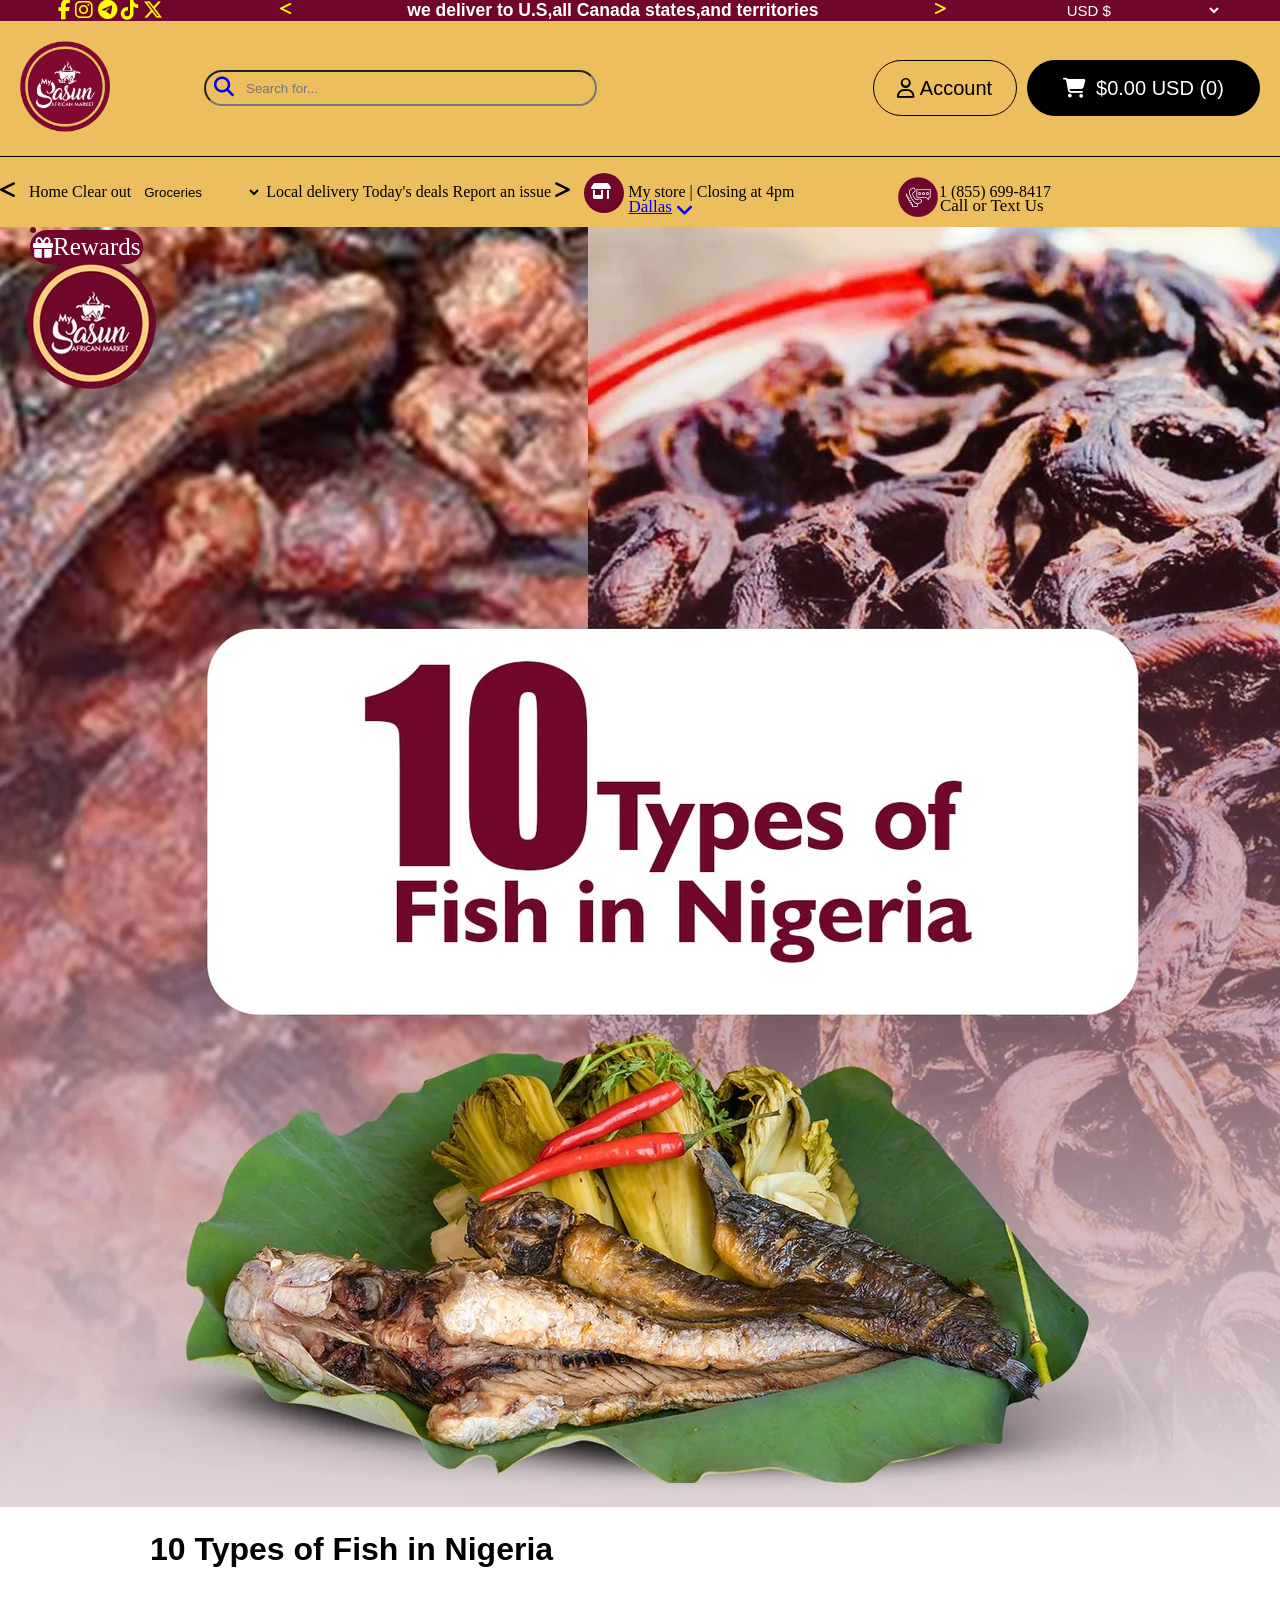
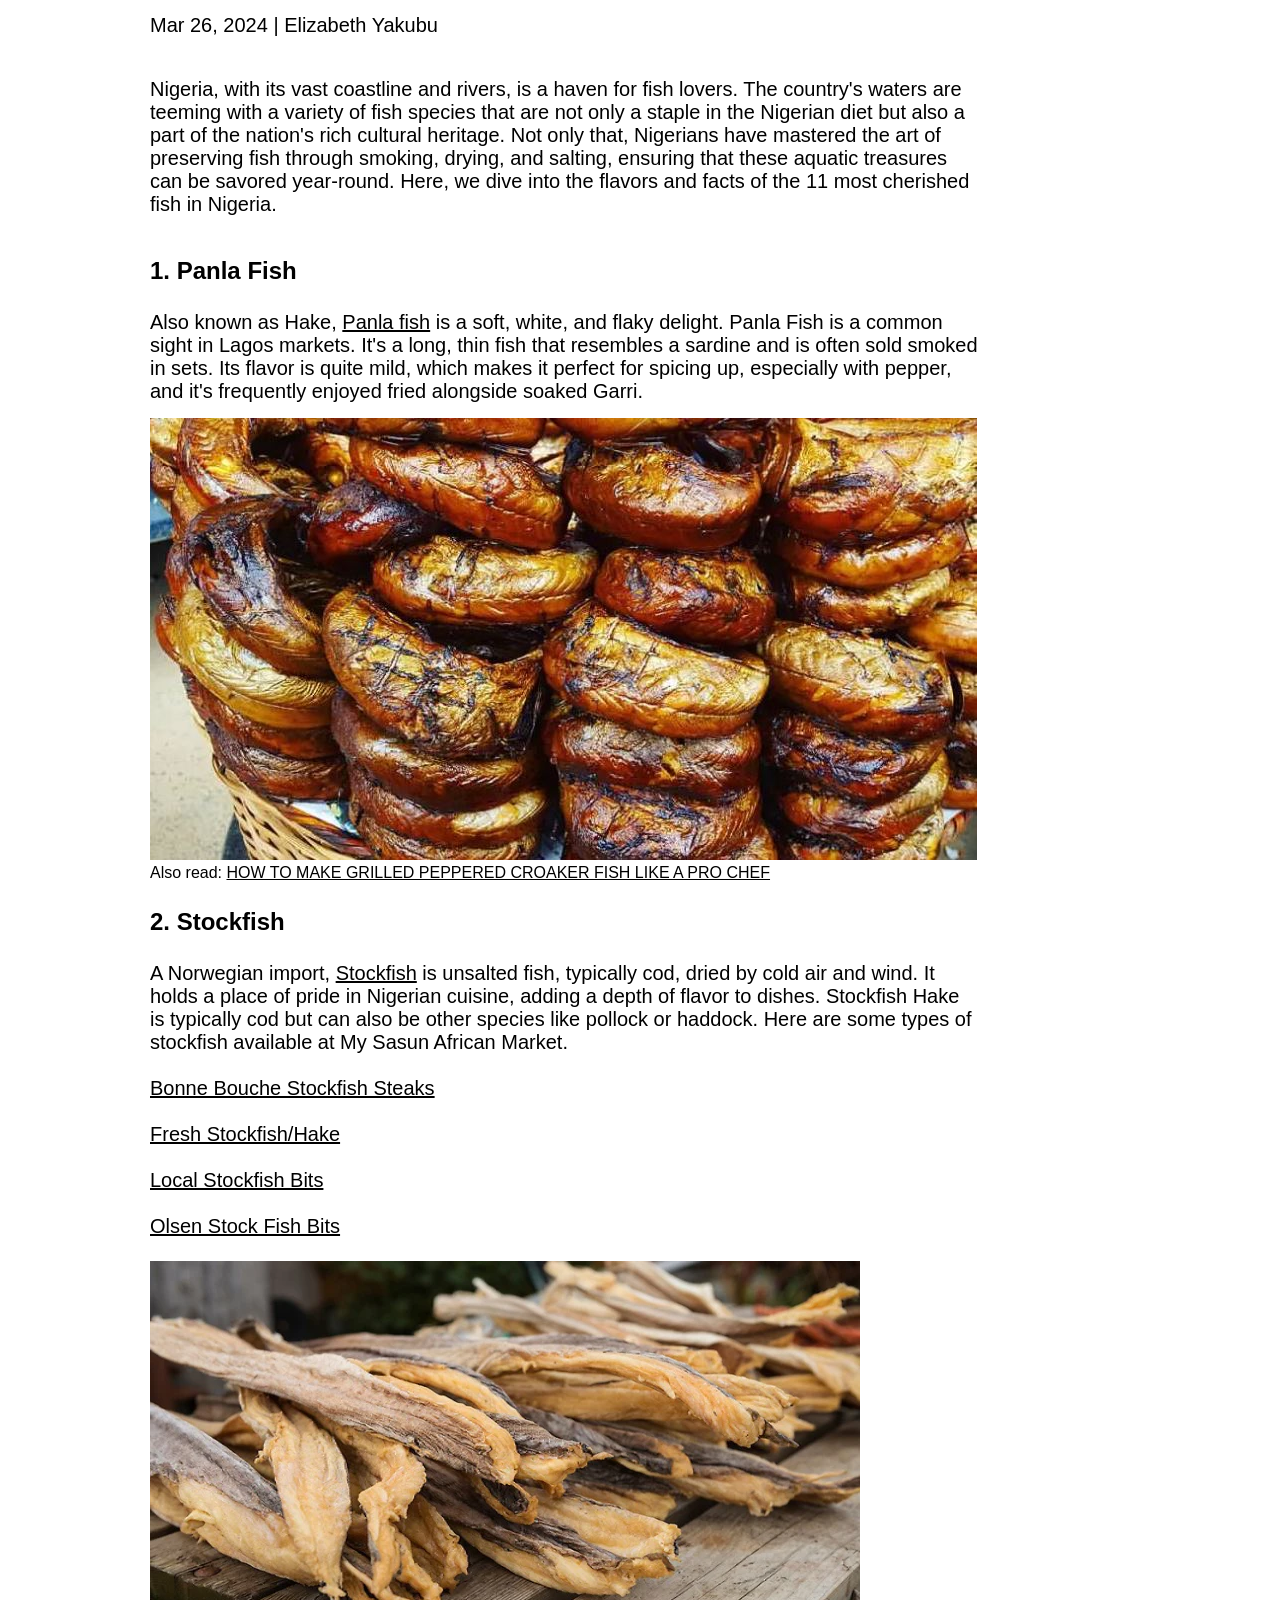
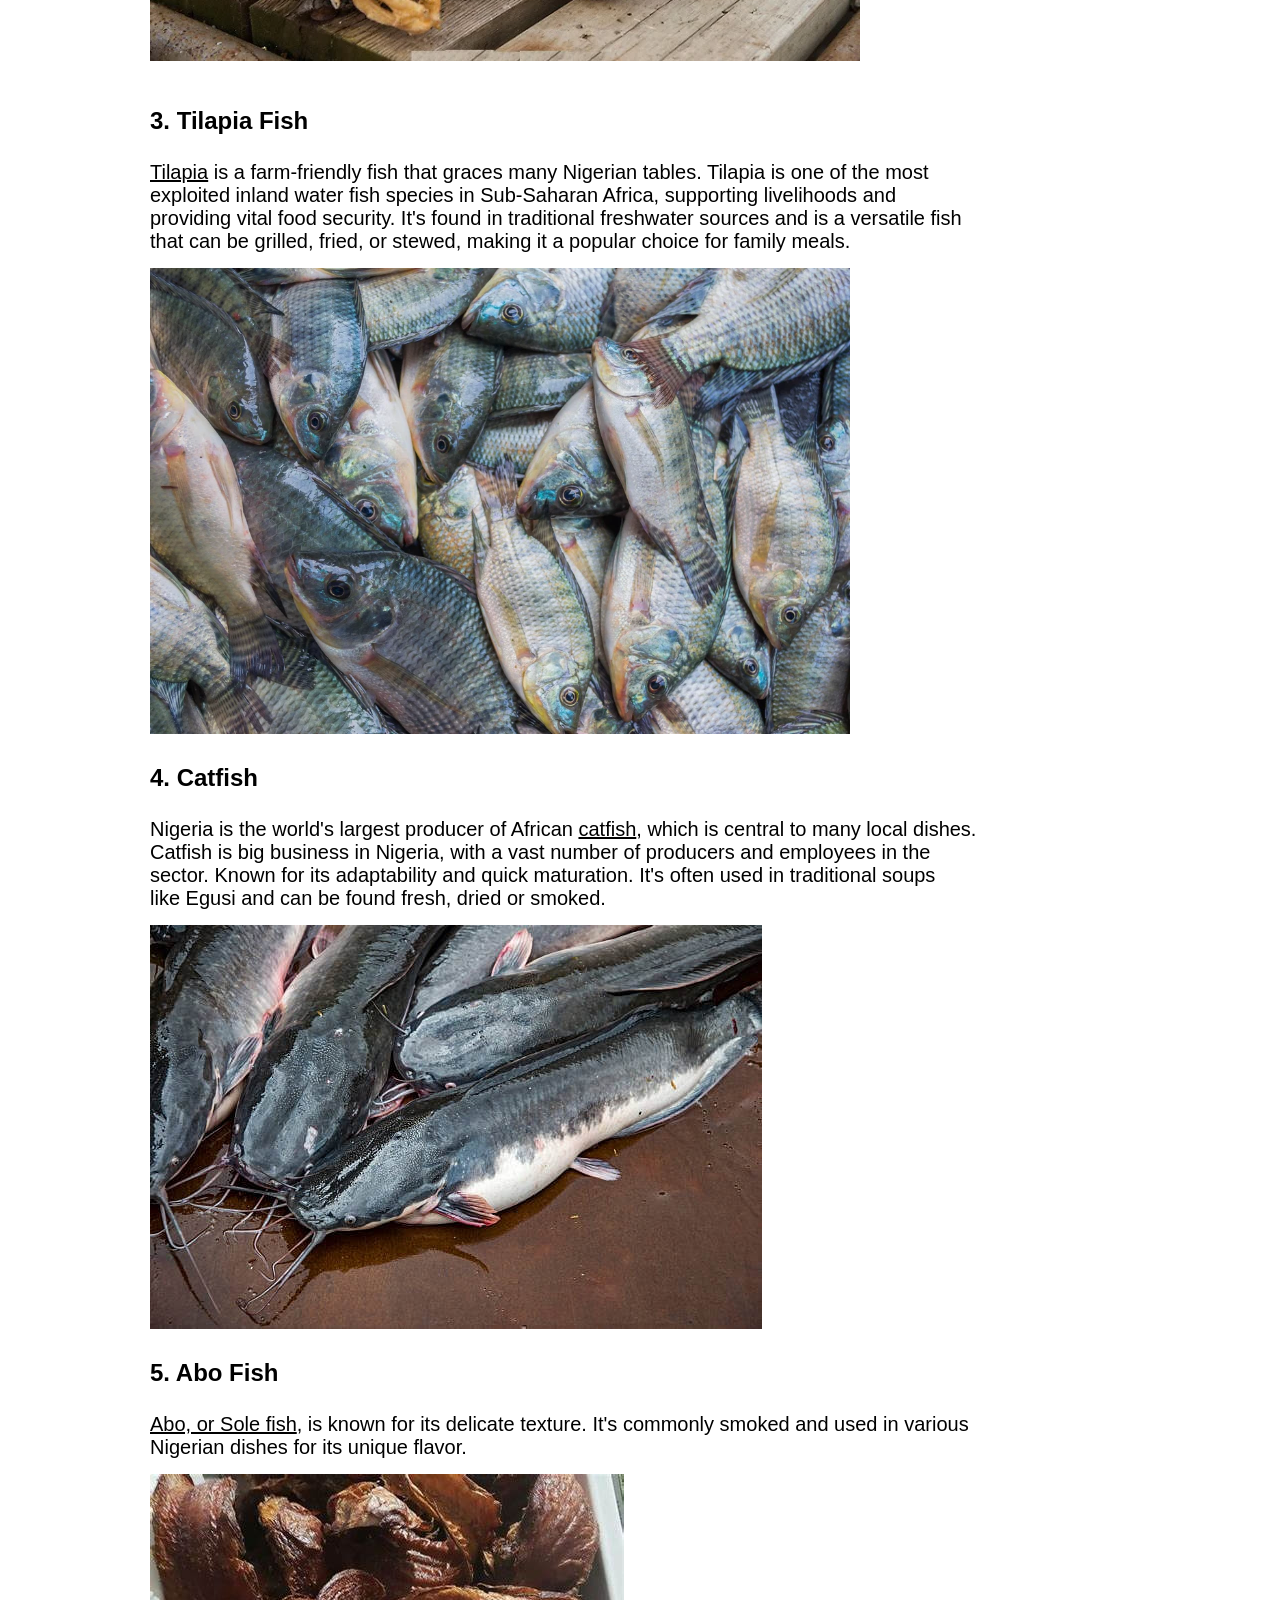
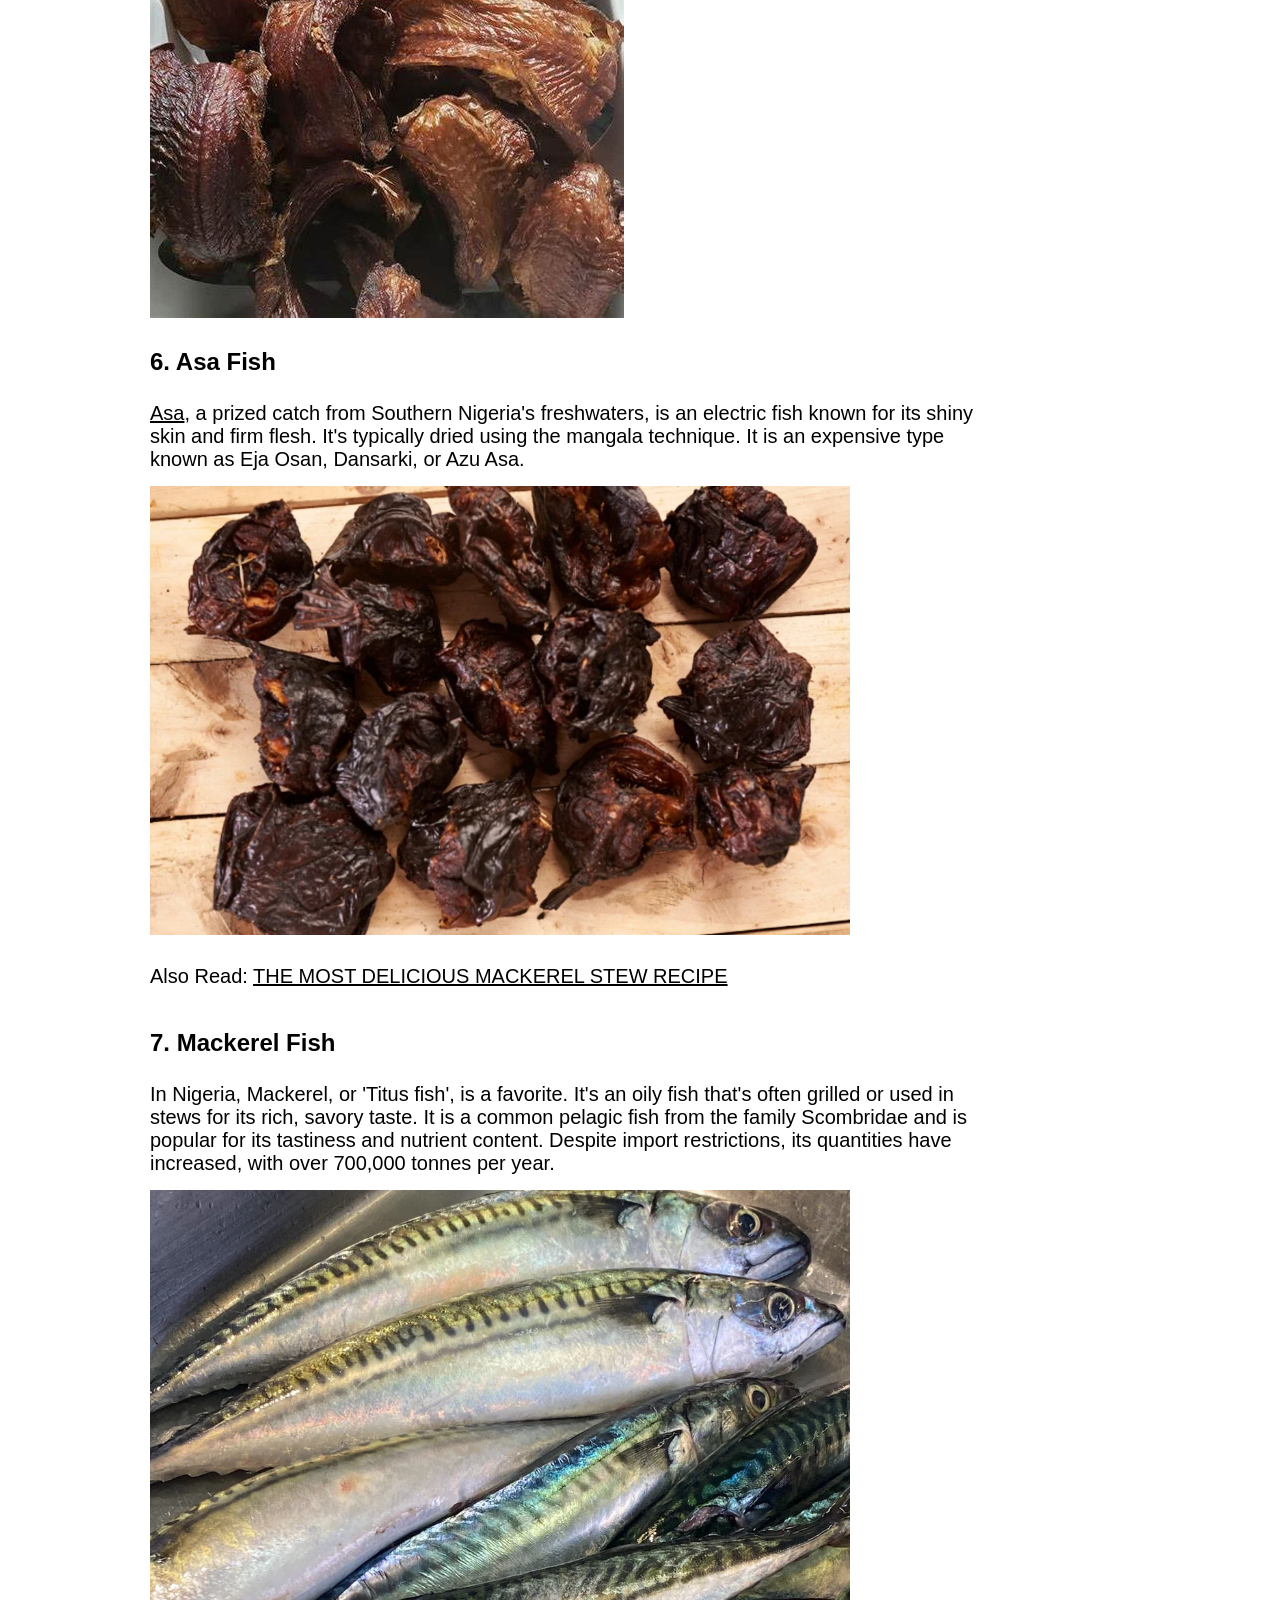
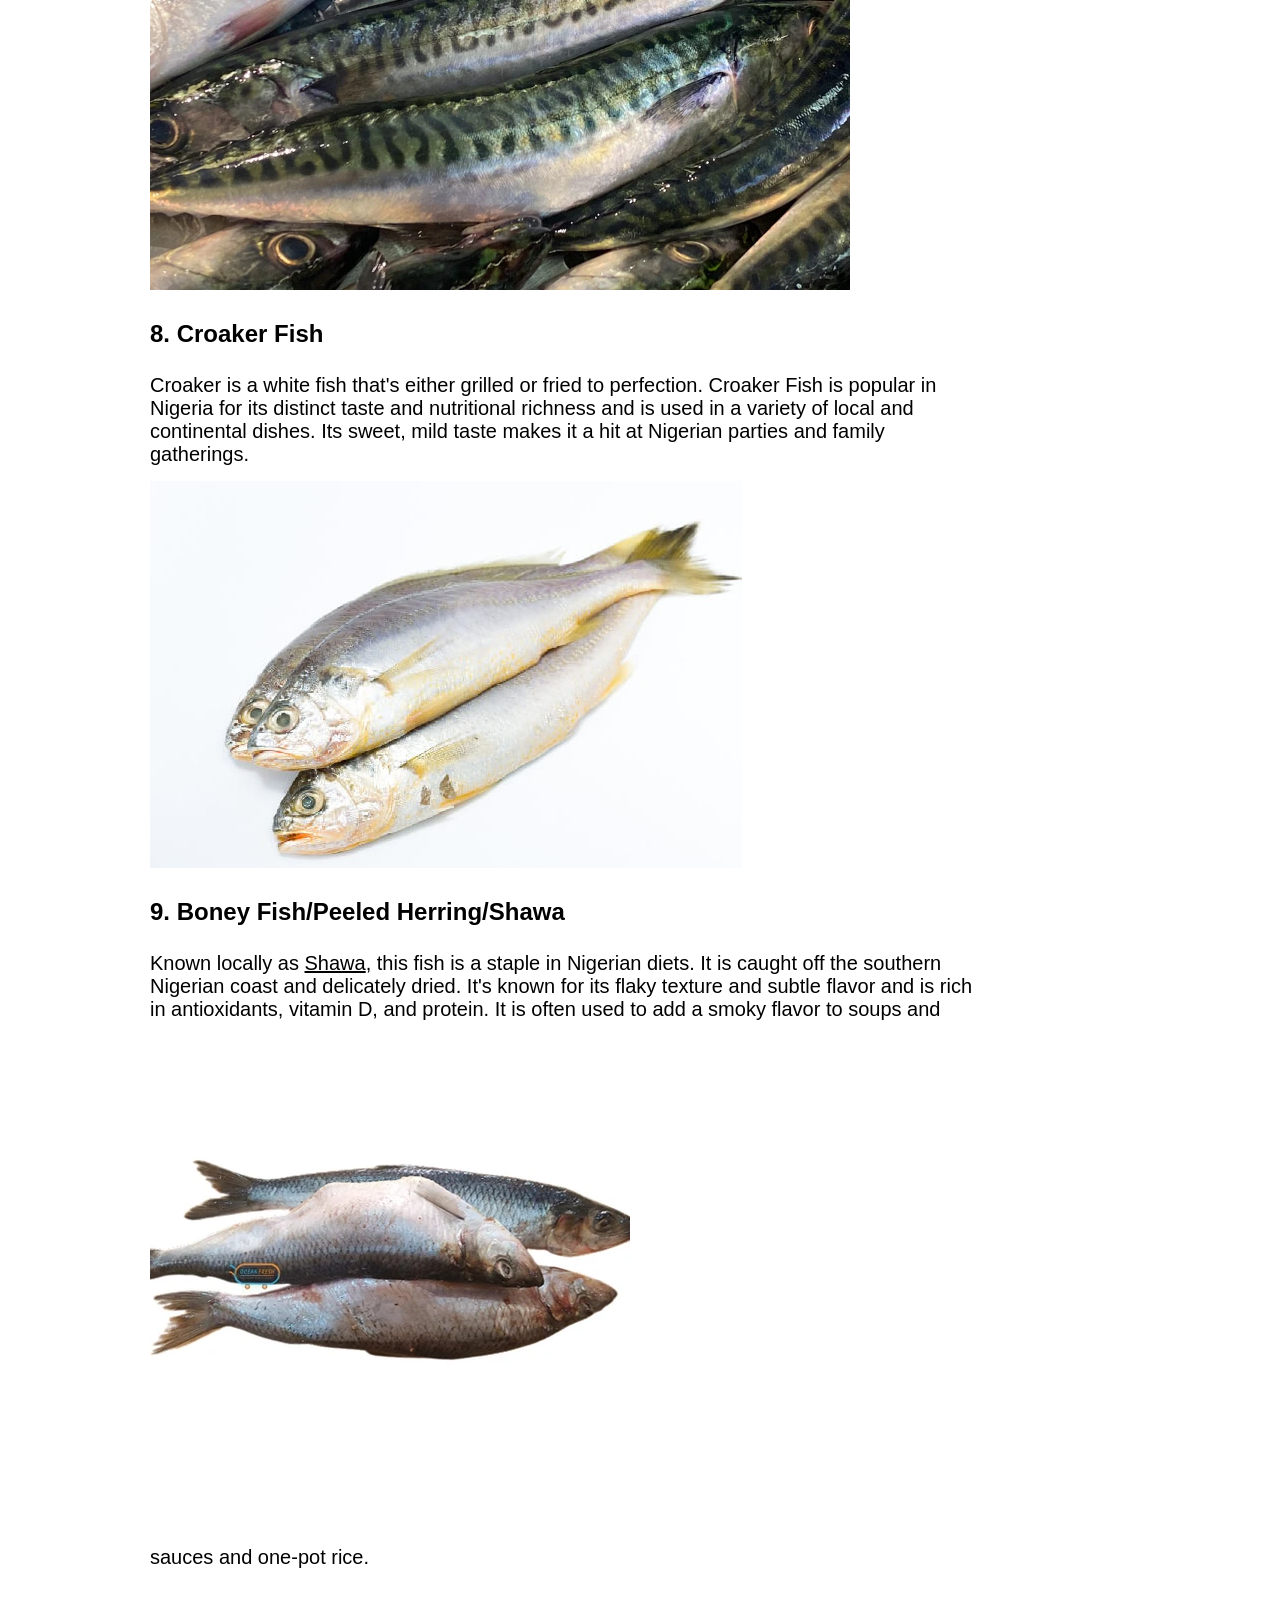
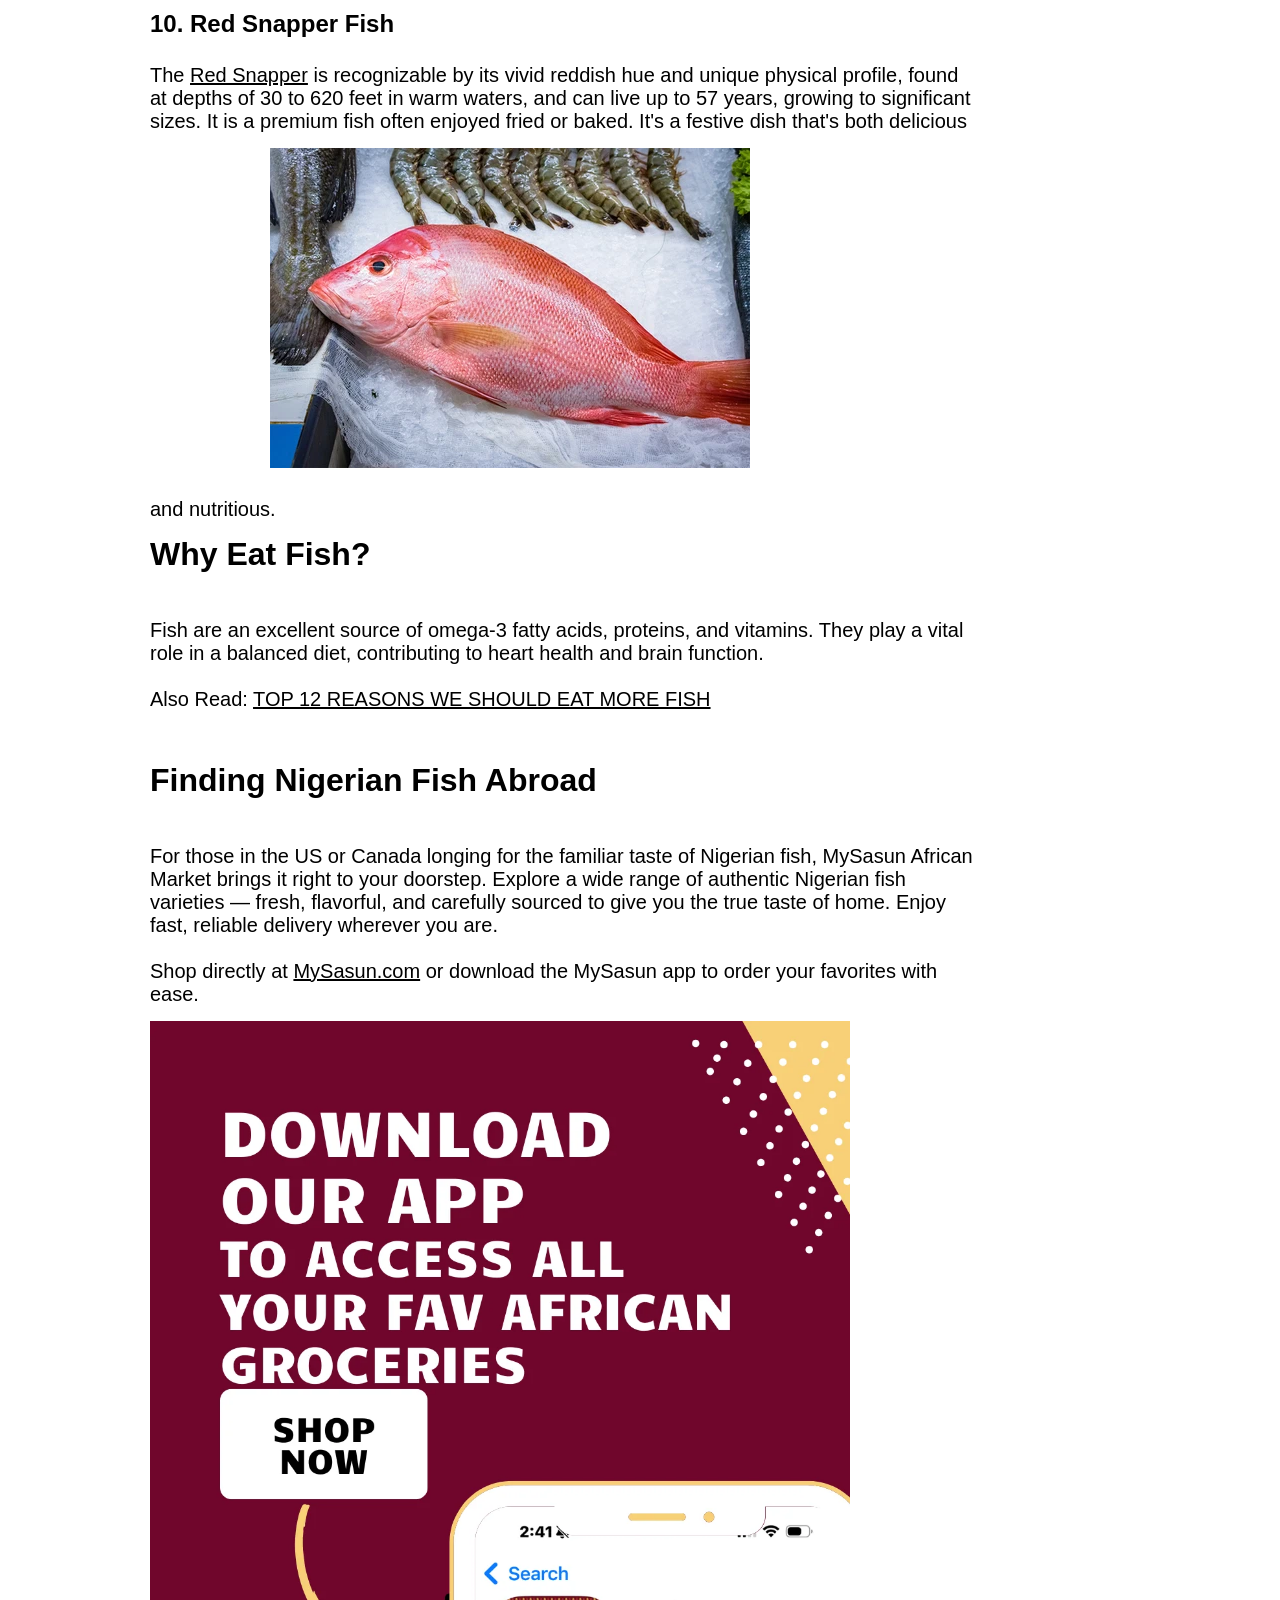
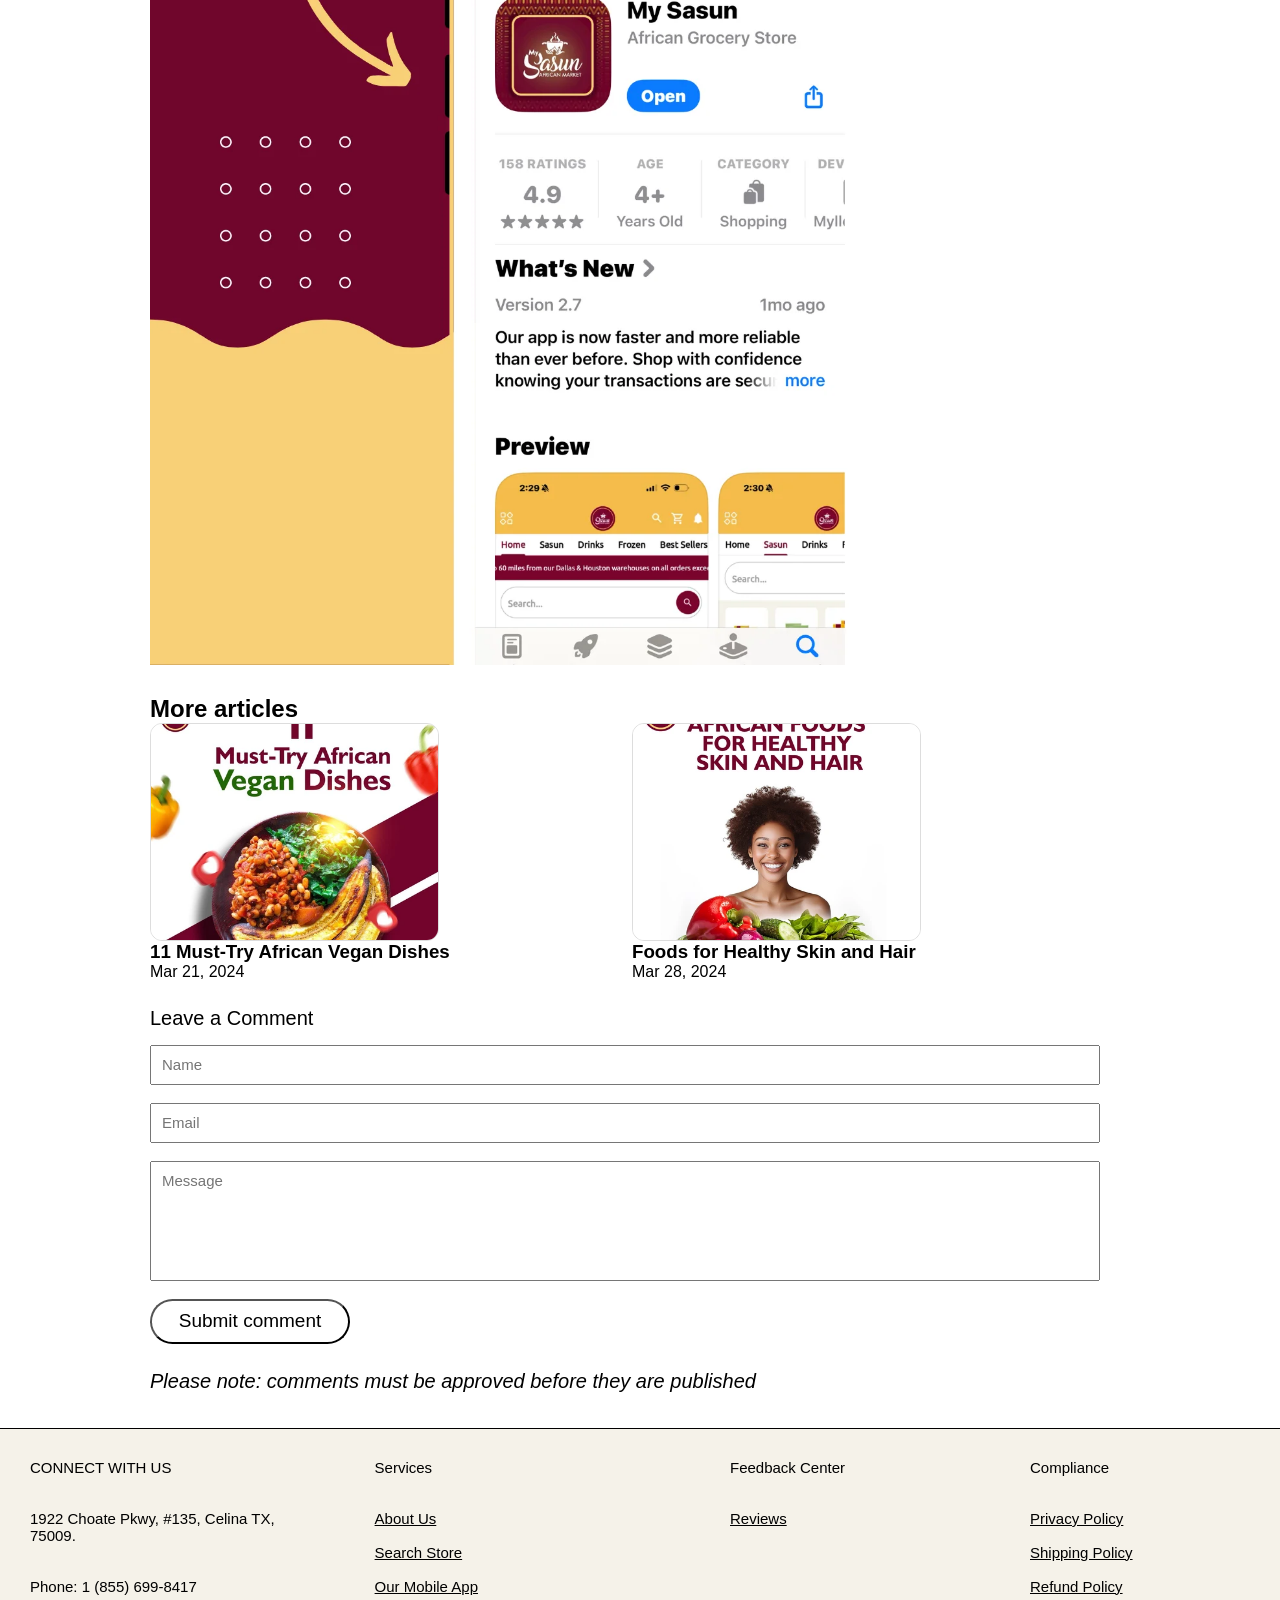
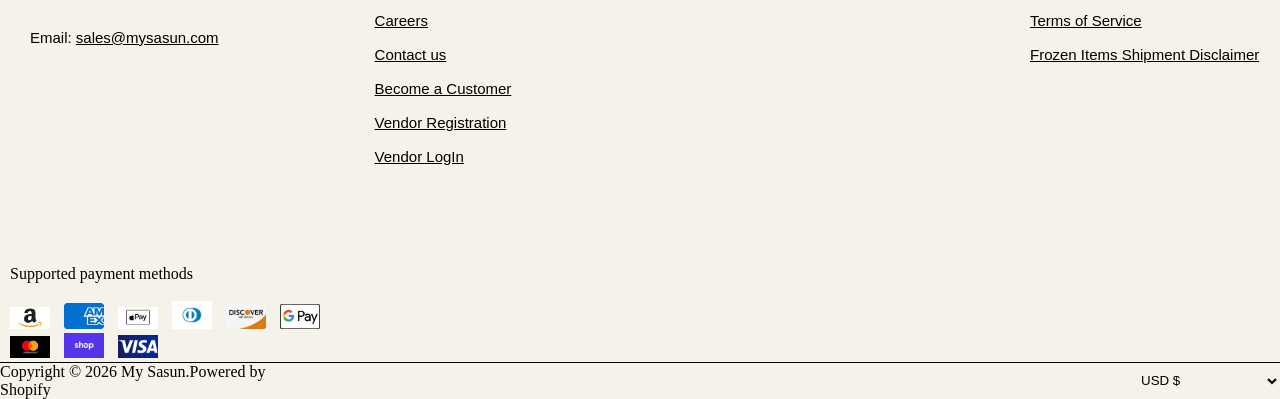
<file: index.html>
<!DOCTYPE html>
<html lang="en">
<head>
    <meta charset="UTF-8">
    <meta name="viewport" content="width=device-width, initial-scale=1.0">
    <title>Document</title>
    <link rel="preconnect" href="https://fonts.googleapis.com">
  <link rel="preconnect" href="https://fonts.gstatic.com" crossorigin>
  <link href="https://fonts.googleapis.com/css2?family=Roboto:wght@400;700&display=swap" rel="stylesheet">
  <link rel="stylesheet" href="https://cdnjs.cloudflare.com/ajax/libs/font-awesome/6.5.2/css/all.min.css">
  <link rel="stylesheet" href="/style.css">
</head>
<body>
    <div class="stage1">   
          
       <nav>
          <a href="#"><i class="fa-brands fa-facebook-f media"></i></a>
        <a href="#"><i class="fa-brands fa-instagram media"></i></a>
        <a href="#"><i class="fa-brands fa-telegram media"></i></a>
        <a href="#"><i class="fa-brands fa-tiktok media"></i></a>
        <a href="#"><i class="fa-brands fa-x-twitter media"></i></a>
       </nav>
        <a href="#"><i class="fa-solid fa-less-than icon"></i></a>
        <h3>we deliver to U.S,all Canada states,and territories</h3>
        <a href="#"><i class="fa-solid fa-greater-than icon"></i></a>
        <select>
          <option value="US">USD $</option>
          <option value="Canada">Canada USD $</option>
          <option value="United states">United States USD $</option>
        </select>
    </div>

    <div class="stage2">     
      <a href="#"><img src="/images/lolo.jpg" alt="" class="log" title="My sasun"></a>
    <div class="sera">
        <a href="#" onclick="alert('Result is on the way')"><i class="fa-solid fa-magnifying-glass glass"></i></a>
        <input type="search" class="search" placeholder="Search for..." title="search">
    </div>
      <button type="button" class="bot" title="Account"><i class="fa-jelly fa-regular fa-user"></i> Account</button>
      <button type="button" class="on" title="cart"><i class="fa-solid fa-cart-shopping icon2"></i>$0.00 USD (0)</button>
    </div>    
    <hr>

    <div class="stage3">
      
       <nav class="regr"> 
        <a href="#"><i class="fa-solid fa-less-than icon3"></i></a>
        <a href="#" class="fish2">Home</a>
        <a href="#" class="fish2">Clear out</a>
        <a href="#" class="fish2">
         <select name="Grocerise">
          <option value="Groceries">Groceries</option>
          <option value="Beverages">Frozen</option>
          <option value="Snacks">Snacks</option>
          <option value="Household">Household</option>
          <option value="Health & Beauty">Health & Beauty</option>
         </select>

      </a>
        <a href="#" class="fish2">Local delivery</a>
        <a href="#" class="fish2">Today's deals</a>
        <a href="#" class="fish2">Report an issue</a>
        <a href="#"><i class="fa-solid fa-greater-than icon3"></i></a>
        <span class="venge">
        <i class="fa-solid fa-shop SELL"></i>
        <span class="dot">My store  |  Closing at 4pm</span>
       <span class="loc-span"><a href="#">Dallas</a></span>
      <a href="#"><i class="fa-solid fa-angle-down gh"></i></a> 
        </span>
      <mark>
       <img src="/images/call.jpg" alt="" class="call">
          <span class="nd">1 (855) 699-8417</span>
        <span class="te">Call or Text Us</span>
      </mark>
    </nav>
    </div>
    <span class="fort"><a href="#" class="fort"><i class="fa-solid fa-gift message"></i>Rewards</a></span>
<div class="stage4">
  <img src="/images/imgt.jpg" alt="" class="ret ">

</div>
<div class="stage5">
  <h1>10 Types of Fish in Nigeria</h1>
  <p>Mar 26, 2024 | Elizabeth Yakubu</p>
<p>
  Nigeria, with its vast coastline and rivers, is a haven for fish lovers. The country's waters are<br> 
  teeming with a variety of fish species that are not only a staple in the Nigerian diet but also a <br>
  part of the nation's rich cultural heritage. Not only that, Nigerians have mastered the art of<br> 
  preserving fish through smoking, drying, and salting, ensuring that these aquatic treasures <br>
  can be savored year-round. Here, we dive into the flavors and facts of the 11 most cherished<br> 
  fish in Nigeria.
</p>
<h2>1. Panla Fish</h2>
<p>
  Also known as Hake, <a href="#" class="paf">Panla fish</a>  is a soft, white, and flaky delight. Panla Fish is a common<br> sight in Lagos markets. It's a long, thin fish that resembles a sardine and is often sold smoked <br>in sets. Its flavor is quite mild, which makes it perfect for spicing up, especially with pepper,<br> and it's frequently enjoyed fried alongside soaked Garri.
</p>
<img src="/images/Panla_102.jpg" alt="" class="panla">
<br>
Also read: <a href="#" class="pro"> HOW TO MAKE GRILLED PEPPERED CROAKER FISH LIKE A PRO CHEF</a>
<h2>2. Stockfish</h2>
<p>A Norwegian import, <a href="#" class="stock">Stockfish</a> is unsalted fish, typically cod, dried by cold air and wind. It <br>holds a place of pride in Nigerian cuisine, adding a depth of flavor to dishes. Stockfish Hake <br>is typically cod but can also be other species like pollock or haddock. Here are some types of <br>stockfish available at My Sasun African Market. <br><br>

<a href="#" class="fish">Bonne Bouche Stockfish Steaks </a><br><br>

<a href="#" class="fish">Fresh Stockfish/Hake</a> <br><br>

<a href="#" class="fish">Local Stockfish Bits</a> <br><br>

<a href="#" class="fish">Olsen Stock Fish Bits</a> <br><br>
<a href="#" class="fish"><img src="/images/stockfish.jpg" alt=""></a>
</p>
<h2>3. Tilapia Fish</h2>
<p><a href="https://www.romspedia.com" class="tip">Tilapia</a> is a farm-friendly fish that graces many Nigerian tables. Tilapia is one of the most <br> exploited inland water fish species in Sub-Saharan Africa, supporting livelihoods and <br> providing vital food security. It's found in traditional freshwater sources and is a versatile fish <br> that can be grilled, fried, or stewed, making it a popular choice for family meals. </p>
<img src="/images/tipp.webp" alt="" class="tre">
<h2>4. Catfish</h2>
<p>Nigeria is the world's largest producer of African <a href="#" class="fish">catfish</a>, which is central to many local dishes. <br> Catfish is big business in Nigeria, with a vast number of producers and employees in the <br> sector. Known for its adaptability and quick maturation. It's often used in traditional soups <br> like Egusi and can be found fresh, dried or smoked.</p>
<img src="/images/cattt.jpg" alt="">
<h2>5. Abo Fish</h2>
<p><a href="#" class="fish">Abo, or Sole fish</a>, is known for its delicate texture. It's commonly smoked and used in various <br> Nigerian dishes for its unique flavor.</p>
<img src="/images/abo.jpg" alt="">
<h2>6. Asa Fish</h2>
<p>
  <a href="#" class="fish">Asa</a>, a prized catch from Southern Nigeria's freshwaters, is an electric fish known for its shiny <br> skin  and firm flesh. It's typically dried using the mangala technique. It is an expensive type <br> known as Eja Osan, Dansarki, or Azu Asa. 
</p>
<img src="/images/aso.webp" alt="" class="tre">
<p class="rop">Also Read: <a href="#" class="pro"> THE MOST DELICIOUS MACKEREL STEW RECIPE</a></p>
<h2>7. Mackerel Fish</h2>
<p>In Nigeria, Mackerel, or 'Titus fish', is a favorite. It's an oily fish that's often grilled or used in <br> stews for its rich, savory taste. It is a common pelagic fish from the family Scombridae and is <br> popular for its tastiness and nutrient content. Despite import restrictions, its quantities have <br> increased, with over 700,000 tonnes per year. </p>
<img src="/images/mack.webp" alt="" class="tre">
<h2>8. Croaker Fish</h2>
<p>
Croaker is a white fish that's either grilled or fried to perfection. Croaker Fish is popular in <br> Nigeria for its distinct taste and nutritional richness and is used in a variety of local and <br> continental dishes. Its sweet, mild taste makes it a hit at Nigerian parties and family <br> gatherings.</p>
<img src="/images/Cro.jpg" alt="">
<h2>9. Boney Fish/Peeled Herring/Shawa</h2>
<p>Known locally as <a href="#" class="fish">Shawa</a>, this fish is a staple in Nigerian diets. It is caught off the southern <br> Nigerian coast and delicately dried. It's known for its flaky texture and subtle flavor and is rich <br> in antioxidants, vitamin D, and protein. It is often used to add a smoky flavor to soups and</p>
<img src="/images/SHAWA.webp" alt="">
<p>sauces and one-pot rice. </p>
<h2>10. Red Snapper Fish</h2>
<p>
  The <a href="#" class="fish"> Red Snapper</a> is recognizable by its vivid reddish hue and unique physical profile, found <br> at depths of 30 to 620 feet in warm waters, and can live up to 57 years, growing to significant <br> sizes. It is a premium fish often enjoyed fried or baked. It's a festive dish that's both delicious
</p>

<img src="/images/snap.webp" alt="" class="snap">
<p>and nutritious.</p>
<h1>Why Eat Fish?</h1>
<p>Fish are an excellent source of omega-3 fatty acids, proteins, and vitamins. They play a vital <br> role in a balanced diet, contributing to heart health and brain function.
<br><br>
Also Read: <a href="#" class="fish">TOP 12 REASONS WE SHOULD EAT MORE FISH</a>
</p>
<br><br>
<h1>Finding Nigerian Fish Abroad</h1>
<p>For those in the US or Canada longing for the familiar taste of Nigerian fish, MySasun African <br> Market brings it right to your doorstep. Explore a wide range of authentic Nigerian fish <br> varieties — fresh, flavorful, and carefully sourced to give you the true taste of home. Enjoy <br> fast, reliable delivery wherever you are.
<br><br>
Shop directly at <a href="#" class="fish">MySasun.com</a> or download the MySasun app to order your favorites with <br> ease.</p>
<img src="/images/Blue.webp" alt="" class="tre">
<section class="more-articles">
  <h2>More articles</h2>

  <div class="article-grid">
    <a class="article-card" href="#">
      <img src="/images/Vegan.webp" alt="African vegan dishes">
      <h3>11 Must-Try African Vegan Dishes</h3>
      <time datetime="2024-03-21">Mar 21, 2024</time>
    </a>

    <a class="article-card" href="#">
      <img src="/images/African.webp" alt="Fresh foods for healthy skin and hair" />
      <h3>Foods for Healthy Skin and Hair</h3>
      <time datetime="2024-03-28">Mar 28, 2024</time>
    </a>
  </div>
</section>
<form method="post">
<span class="leave"><p>Leave a Comment</p></span>
<input type="text" placeholder="Name" class="gred" required>
<br><br>
<input type="email" placeholder="Email" class="you" required>
<br><br>
<input type="text" placeholder="Message" class="men" required>
<br><br>
<button type="submit" class="tit">Submit comment</button>
<p class="pp">Please note: comments must be approved before they are published</p>
</form>

</div>
<hr>
<div class="stage6">
<div class="foer">
<p>CONNECT WITH US</p>
<br><br>
<p>1922 Choate Pkwy, #135, Celina TX,<br> 75009.</p>
<br><br>
<p>Phone: 1 (855) 699-8417</p>
<br><br>
<p>Email: <a href="#" class="fish">sales@mysasun.com</a></p>
</div>
<div class="service">
<p>Services</p>
<br><br>
<a href="#" class="fish">About Us</a>
<br><br>
<a href="#" class="fish">Search Store</a>
<br><br>
<a href="#" class="fish">Our Mobile App</a>
<br><br>
<a href="#" class="fish">Careers</a>
<br><br>
<a href="#" class="fish">Contact us</a>
<br><br>
<a href="#" class="fish">Become a Customer</a>
<br><br>
<a href="#" class="fish">Vendor Registration</a>
<br><br>
<a href="#" class="fish">Vendor LogIn</a>
</div>
<div class="feed">
  <p>Feedback Center</p>
  <br><br>
  <a href="#" class="fish">Reviews</a>
</div>
<div class="comp">
  <p>Compliance</p>
  <br><br>
  <a href="#" class="fish">Privacy Policy</a>
  <br><br>
  <a href="#" class="fish">Shipping Policy</a>
  <br><br>
  <a href="#" class="fish">Refund Policy</a>
  <br><br>
  <a href="#" class="fish">Terms of Service</a>
  <br><br>
  <a href="#" class="fish">Frozen Items Shipment Disclaimer</a> 
</div>
</div>
<div class="payment">
  <p>Supported payment methods</p>
  <br>
  <img src="/images/azo.webp" alt="" class="azo" title="Amazon">
  <img src="/images/exp.webp" alt="" class="exp" title="American Express">
  <img src="/images/pay.jpg" alt="" class="pay" title="Apple pay">
  <img src="/images/club.jpg" alt="" class="club" title="Diners club">
  <img src="/images/dis.png" alt="" class="dis" title="Discover">
  <img src="/images/gpy.webp" alt="" class="gpy" title="Google">
  <br>
  <img src="/images/cae.webp" alt="" class="cae" title="Master card">
  <img src="/images/shop.webp" alt="" class="shop" title="shop">
  <img src="/images/Visa.jpg" alt="" class="visa" title="Visa">
</div>
<hr>
<div class="copy">
<p>Copyright &COPY; 2026 My Sasun.Powered by Shopify</p>
 <select>
          <option value="US">USD $</option>
          <option value="Canada">Canada USD $</option>
          <option value="United states">United States USD $</option>
 </select>
</div>
</body>
</html>
</file>
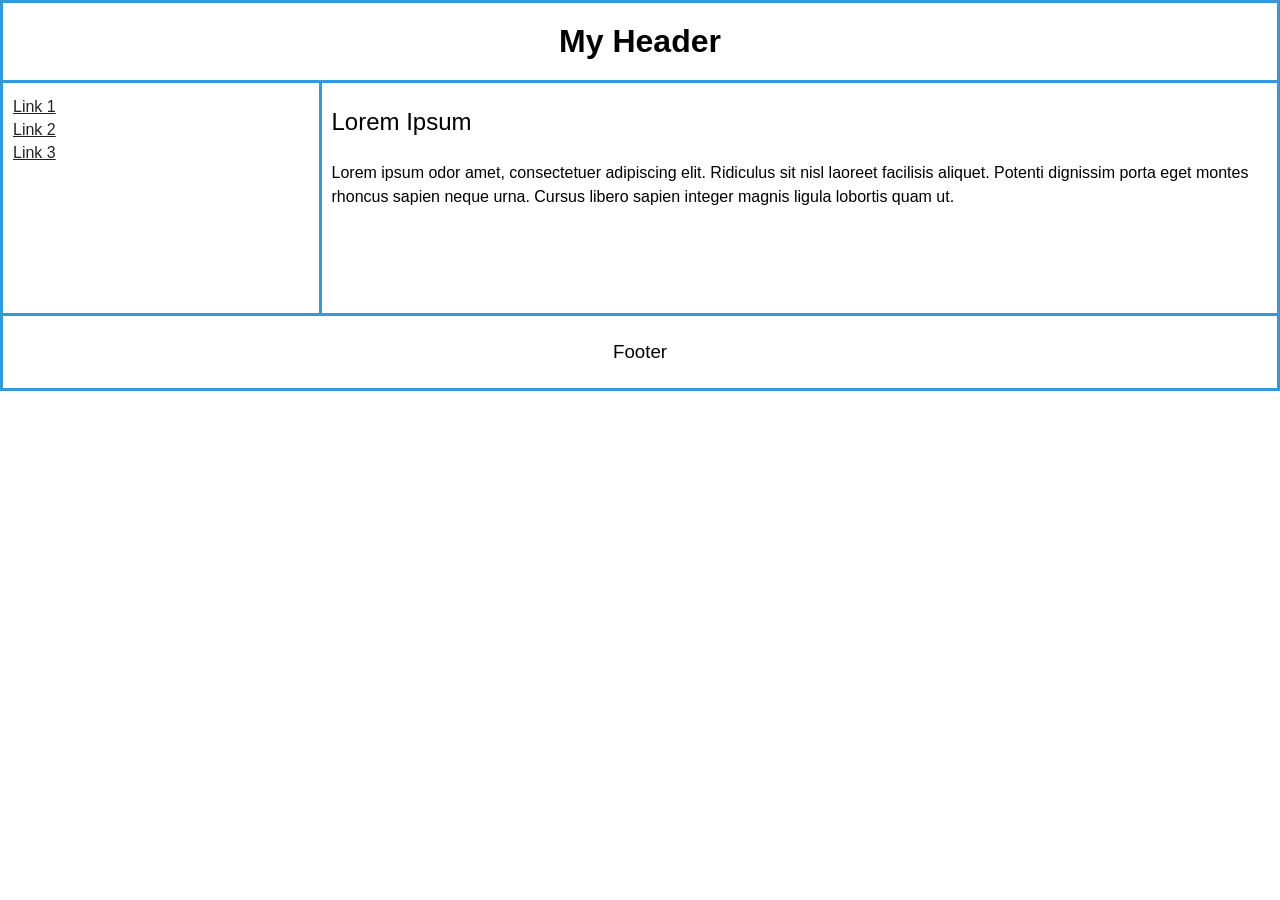
<file: Html/test.html>
<!DOCTYPE html>
<html lang="en">
<head>
    <meta charset="UTF-8">
    <meta name="viewport" content="width=device-width, initial-scale=1.0">
    <title>Document</title>
    <link rel="stylesheet" href="/css/dee.css">
</head>
<body>

    <div class="container">

        <header>
            <h1>My Header</h1>
        </header>

        <aside>
            <a href="#">Link 1</a>
            <a href="#">Link 2</a>
            <a href="#">Link 3</a>
        </aside>

        <main>
            <h2>Lorem Ipsum</h2>
            <p>
                Lorem ipsum odor amet, consectetuer adipiscing elit.
                Ridiculus sit nisl laoreet facilisis aliquet. Potenti
                dignissim porta eget montes rhoncus sapien neque urna.
                Cursus libero sapien integer magnis ligula lobortis
                quam ut.
            </p>
        </main>

        <footer>
            <h3>Footer</h3>
        </footer>

    </div>

</body>
</html>
</file>
<file: style.css>
*{
        padding: 0%;
        margin: 0%;
        box-sizing: border-box;
    }
.stage1{
    background-color: #70062c;
    display: flex;
    justify-content: space-around;
    font-family:"poppins",sans-serif; 
    font-size: 15px;
    color: white;
    position: relative;
}
.stage1 select{
    background-color: #70062c;
    border: none;
    color: white;
    font-size: 15px;
}
.media{
    position: inherit;
    justify-content: space-around;
    font-size: 20px;
}
.gh{
    position: relative;
    font-size: 20px;
    right: 170px;
    top: 20px;
}
.stage1 a{
    color: yellow;
    font-size: 15px;
}
.icon{
    position: relative;
    color: yellow;
    justify-content: space-around;
}

.icon2{
    color: black;
    font-size: 20px;
    margin-right: 10px;
    color: white;
}
.log{
    width: 90px;
    gap: 50px;
    margin-right: 200px;
}
.stage2{
display: flex;
background-color: #ecbe5e ;
padding: 20px;
justify-content: center;
align-items: center;
}
.bot{
    border-radius: 35px;
    width: 420px;
    height: 56px;
    margin-left: 270px;
    background-color: #ecbe5e;
    color: black;
    font-size: 20px;
    border: black solid 1px;
}

.message{
    color: white;
    font-size: 20px;
}
.git{
    color: white;
    text-decoration: none;
}
.fort{
    position: fixed;
    font-size: 25px;
    text-decoration: none;
    color: #ffff;
    border-radius: 20px;
    border: 3px solid #70062c;
    background-color: #70062c;
    left: 30px;
}
.on{
    border-radius: 35px;
    width: 680px;
    height: 56px;
    margin-left: 10px;
    background-color: black;
    color: white;
    font-size: 20px;
    left: -100%;
    border: black solid 1px;
}
button:hover{
    background-color: #70062c;
    color: white;

}
.sera{
    box-shadow: black 45px;
    background-color: #ecbe5e;
    height: 36px;
    width: 100%;
    border-radius: 15px;
    margin-left: -130px;

}
.search{
    border-radius: 25px;
    height: 36px;
    width: 93%;
    background-color: #ecbe5e;
    padding-left: 40px;
}
.glass{
    font-size: 20px;
    position: relative;
    left: 8%;
    top: 4%;
}
 hr{
  border: none;
  height: 1px;
  background-color: black;
}
.stage3{
    background-color: #ecbe5e;
    height: 50px;
    padding-bottom: 70px;
}
.SELL{
    background-color: #70062c;
    border-radius: 50%;
    width: 40px;
    height: 40px;
    color: white;
    padding-top: 10px;
    padding-left: 7px;
}
.loc-span{
    position: relative;
    top: 15px;
    right: 170px; 
    font-size: 17px; 
}
.nd{
    padding-left: 27px;
}
.te{
    position: relative;
    top: 14px;
    right: 115px;
    font-size: 17px;
}
.call{
    position: relative;
    top: 20px;
    left: 30px;
    width: 40px;
}
.stage3 select{
    background-color: #ecbe5e;
    border: none;
    padding: 5px;
    
}
br{
    line-height: 2;
}
.icon3{
    color: black;
    font-size: 20px;
    margin-right: 10px;
}
.stage4{
    box-sizing: border-box;
    width: 100%;
}
.ret{
    width: 100%;
    margin: auto;
}
.stage5{
  padding: 20px;
  font-family: Arial, sans-serif;
  font-size: 16px;
  padding-left: 150px;
}
.stage5 h1{
    padding-bottom: 20px;
    font-family: Arial, sans-serif;
    font-size: 32px;
    font-weight: bold;
}
.stage5 p{
    padding-bottom: 15px;
}
.paf{
    color: black;
}
.paf:hover{
    color: #70062c;
    text-decoration: underline;
    cursor: pointer;
}
.stage5 h2{
    padding-top: 26px;
}
.stage5 p{
    padding-top: 26px;
    font-size: 20px;
}
.stage5 blockquote{
    padding-bottom: 20px;
}
.stage5 br{
    line-height: 2;
    padding: 5px;
}
.stock{
    color: black;
}
.stock:hover{
    color: #70062c;
}
.pp{
    padding-top: 50px;
}
.pro{
    color: black;
}
.pro:hover{
    color: #70062c;
}
.fish{
    color: black;
}
.fish:hover{
    color: #70062c;
    cursor: pointer;
}
.fish2{
    color: black;
    text-decoration: none;
}
.fish2:hover{
    color: #70062c;
    cursor: pointer;
    text-decoration: underline;
}   
.tip{
    color: black;
}
.tip:hover{
    color: #70062c;
    cursor: pointer;
}
.tre{
    width: 700px;
}
.rop{
    padding-top: 50px;
}
.snap{
    padding-left: 120px;
}
.article-grid {
  display: flex;
}

.article-card {
  color: inherit;
  text-decoration: none;
}

.article-card img {
  display: flex;
  width: 60%;
  border: 1px solid #ddd;
  border-radius: 12px;
  transition: 1s;
}
.article-card img:hover{
    cursor: pointer;
    transform: scale(1.1);
}
.stage5 main{
    position: relative;
    bottom: 330px;
}
.fere{
    position: relative;
    top: 50px;
    padding-left: 550px;
}
.gred{
    height: 40px;
    width: 950px;
    padding-left: 10px;
    font-family: "Roboto" sans-serif;
    font-size: 15px;
}
.you{
    height: 40px;
    width: 950px;
    padding-left: 10px;
    font-family: "Roboto" sans-serif;
    font-size: 15px;
}
.men{
    height: 120px;
    width: 950px;
    padding-bottom: 80px;
    padding-left: 10px;
    font-family: "Roboto" sans-serif;
    font-size: 15px;
}
.tit{
    border-radius: 25px;
    height: 45px;
    width: 200px;
    background-color: #ffff;
    font-size: 19px;
}
.pp{
    font-style: italic;
    font-size: 15px;
}
.stage6{
    display: flex;
    background-color: #F5F2E9;
    padding: 30px;
    font-family: Arial, sans-serif;
    font-size: 15px;
}
.service{
    position: relative;
    padding-left: 100px;
}
.feed{
    position: absolute;
    padding-left: 700px;
}
.comp{
    position: absolute;
    padding-left: 1000px;
}
.payment{
    background-color: #F5F2E9;
    padding-top: 70px;
}
.payment img{
    position: inherit;
    width: 50px;
    padding-left: 10px;
}
.payment p{
    position: inherit;
    top: 300px;
    right: 500px;
    padding-left: 10px;
}
.copy{
    position: inherit;
    display: flex;
    background-color: #F5F2E9;
    top: 500px;
    right: 820px;
}
.copy select{
    position: inherit;
    margin-left: 870px;
    border: none;
    outline: none;
    background-color: #F5F2E9;
}
mark{
    background-color: #ecbe5e;
}
@media screen and (max-width: 800px) {
    *{
        box-sizing: border-box;
    }
    .stage1,
    .stage2,
    .stage3,
    .stage4,
    .stage5,
    .stage6{
        max-width: 100%;
    }
  .log{
    position: relative;
    width: 70px;
    left: 36px;
  }
    .stage2 input { 
        width: 300px; 
        left: 150px;
        bottom: 30px;
    }

    .glass { top: 1px; left: 35px;}
    .bot{
        position: absolute;
        right: 150px;
        width: 100px;
    }
    .on{
        position: absolute;
        left: 650px;
        width: 100px;

    }
    .venge{
        position: absolute;
        top: 165px;
        left: 450px;
    }
    .stage4 {
        position: relative; 
        top: 3px;
    }
    .regr{
    align-items: justify;
    }

    mark {
        position: absolute;
        background-color: #ecbe5e;
        margin-top: 18px;
        right: 490px;
    }

    .stage5 img { width: 80%;}
    .afr{
        position: inherit;
        height: 200px;
        width: 200px;
        margin-right: 400px;
    }
    form .gred,.you,.men,.tit,.pp,.leave{
        position: relative;
        right: 150px;
        width: 600px;
    }
    .feed{ right: 120px;}
    .comp{ right: 10px;}
    .copy p{ position: absolute;}
    .copy select{
        position: relative;
        right: 350px;
    }

}
@media screen and (max-width: 600px) {
       *{
        box-sizing: content-box;
        overflow-x: hidden;
    }
    .stage1,
    .stage2,
    .stage3,
    .stage4,
    .stage5,
    .stage6{
        max-width: 100%;
    }
    img{
        width: 100%;
    }
   body{
    padding: 0%;
    overflow-x: hidden;
   }
   .stage5{
    padding-left: 0%;
   }
   .stage5 h1{
    text-align: center;
   }
  .pp{
  left: 10px;
}
.pro{
    font-size: 15px;
}
    .stage1{
    position: relative;
    width: 480px;
    text-align: center;
    white-space: nowrap;
    overflow-x: auto;
    -webkit-overflow-scrolling: touch;
   }
   .stage1 h3 ,.icon{
    position: relative;
    top: 1px;
   }
   .log{
    left: 5px;
   }
   .stage2 input{
    width: 150px;
    bottom: auto;
    margin-right: 200px;
   }
   .glass{
    top: 30px;
    left: 20px;
   }
   .bot{
    top: 60px;
    width: 100px;
    height: auto;
    right: 10px;
   }
   .on{
    height: auto;
    top: 90px;
    width: 100px;
    left: 350px;
   }
   .stage3{
    height: 100px;
    white-space: nowrap;
    overflow-x: auto;
    -webkit-overflow-scrolling: touch;
   }
   .venge{
    position: absolute;
    top: 190px;
    left: 10px;
   }
   mark{
    left: 250px;
   }
 .men,.you{
    width: 450px;
 }
 form .gred,.tit{
    width: 450px;
 }
 .fere{
    position: relative;
    left: 20px;
 }
 .stage6{
    position: relative;
    left: 1px;
 }
 .foer{
    position: relative;
    right: 20px;
 }
 .feed{
    position: relative;
    right: 850px;
 }
 .copy select{
    right: 550px;
 }
}
</file>
<file: css/dee.css>
* {
    margin: 0;
    padding: 0;
    box-sizing: border-box;
}

body {
    font-family: Arial, sans-serif;
}

.container {
    display: grid;

    grid-template-columns: 25% 75%;

    grid-template-rows: 80px 230px 75px;

    grid-template-areas:
        "header header"
        "sidebar main"
        "footer footer";

    border: 3px solid #3498db;
}

header {
    grid-area: header;
    border-bottom: 3px solid #3498db;

    display: flex;
    justify-content: center;
    align-items: center;
}

aside {
    grid-area: "sidebar";
    border-right: 3px solid #3498db;

    padding: 15px 10px;
}

aside a {
    display: block;
    color: #222;
    margin-bottom: 5px;
}

main {
    grid-area: main;
    padding: 25px 10px;
}

main h2 {
    font-weight: normal;
    margin-bottom: 25px;
}

main p {
    line-height: 1.5;
}

footer {
    grid-area: footer;
    border-top: 3px solid #3498db;

    display: flex;
    justify-content: center;
    align-items: center;
}

footer h3 {
    font-weight: normal;
}
</file>
